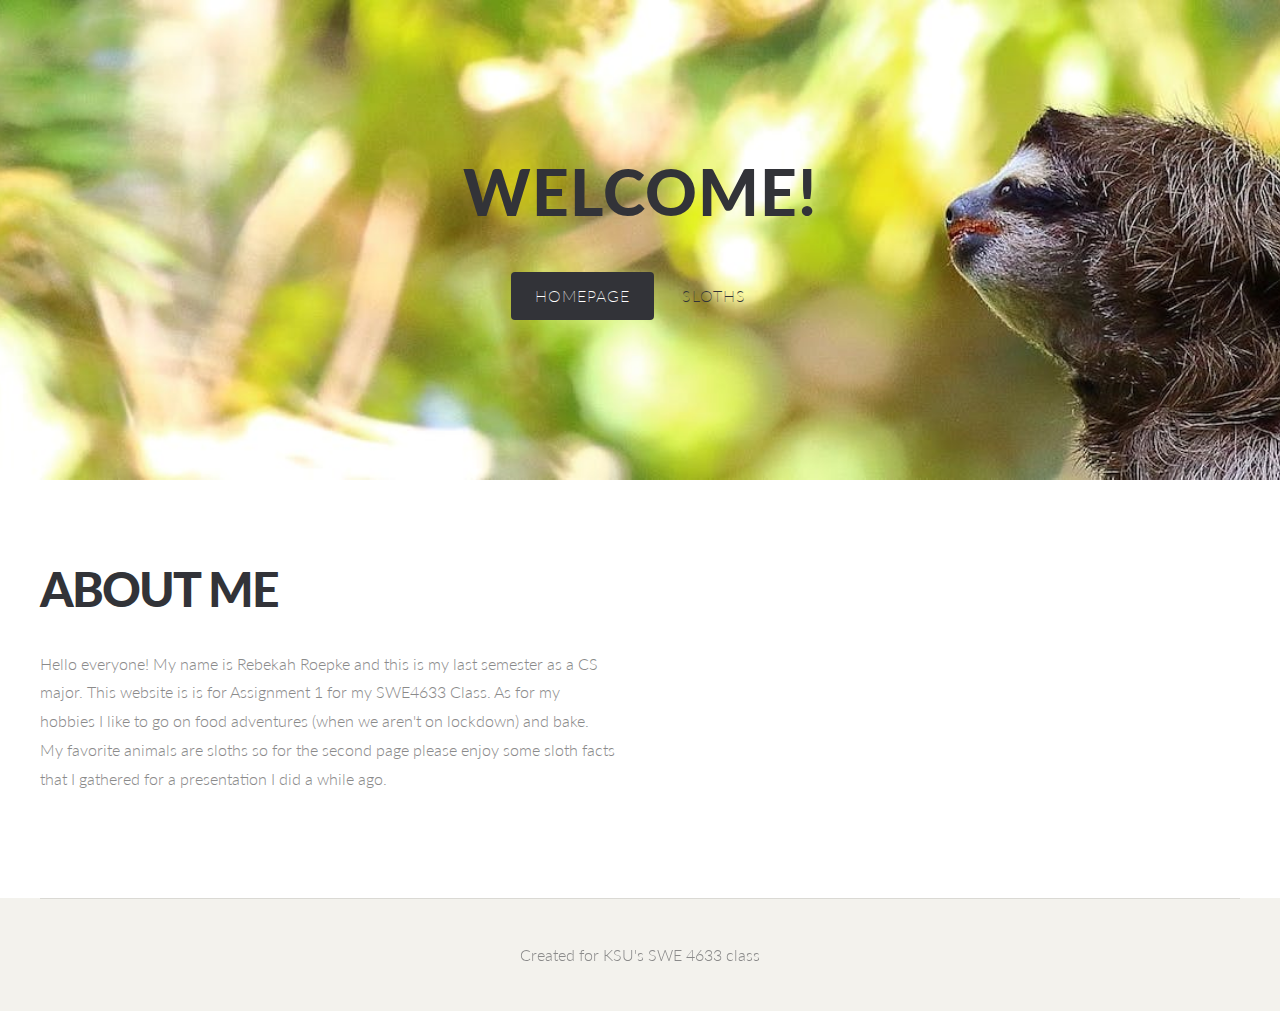
<file: index.html>
<!DOCTYPE HTML>
<!--
	SWE 4633
	Assignment 1
	Rebekah Roepke

	HTML created by me (Rebekah Roepke), but CSS from Synchronous by Templated
-->
<html>
	<head>
		<meta http-equiv="content-type" content="text/html; charset=utf-8" />
		<meta name="description" content="" />
		<meta name="keywords" content="" />
		<link href='http://fonts.googleapis.com/css?family=Lato:300,400,700,900' rel='stylesheet' type='text/css'>
		<!--[if lte IE 8]><script src="js/html5shiv.js"></script><![endif]-->
		<script src="http://ajax.googleapis.com/ajax/libs/jquery/1.11.0/jquery.min.js"></script>
		<script src="js/skel.min.js"></script>
		<script src="js/skel-panels.min.js"></script>
		<script src="js/init.js"></script>
		<noscript>
			<link rel="stylesheet" href="css/skel-noscript.css" />
			<link rel="stylesheet" href="css/style.css" />
		</noscript>
	</head>
	<body class="homepage">
		<div id="wrapper">
			
			<!-- Header -->
			<div id="header">
				<div class="container"> 
					
					<!-- Logo -->
					<div id="logo">
						<h1><a href="#">Welcome!</a></h1>
					</div>
					
					<!-- Nav -->
					<nav id="nav">
						<ul>
							<li class="active"><a href="index.html">Homepage</a></li>
							<li><a href="Sloths.html">Sloths</a></li>
                            							
						</ul>
					</nav>
				</div>
			</div>
			<!-- /Header -->
			
			<div id="page">
				<div class="container">
					<div class="row">
					
						<div class="6u skel-cell-important">
							<section id="content" >
								<header>
									<h2>About Me</h2>
								</header>
								<p>Hello everyone! My name is Rebekah Roepke and this is my last semester as a CS major. This website is is for Assignment 1 for my SWE4633 Class. As for my hobbies I like to go on food adventures (when we aren't on lockdown) and bake. My favorite animals are sloths so for the second page please enjoy some sloth facts that I gathered for a presentation I did a while ago. </p>
							</section>
						</div>
						
						
					</div>

				</div>	
			</div>

			
			<!--footer-->
			<div id="footer">
				<div class="container">
					Created for KSU's SWE 4633 class
				</div>
			</div>
			
		</div>
	</body>
</html>
</file>
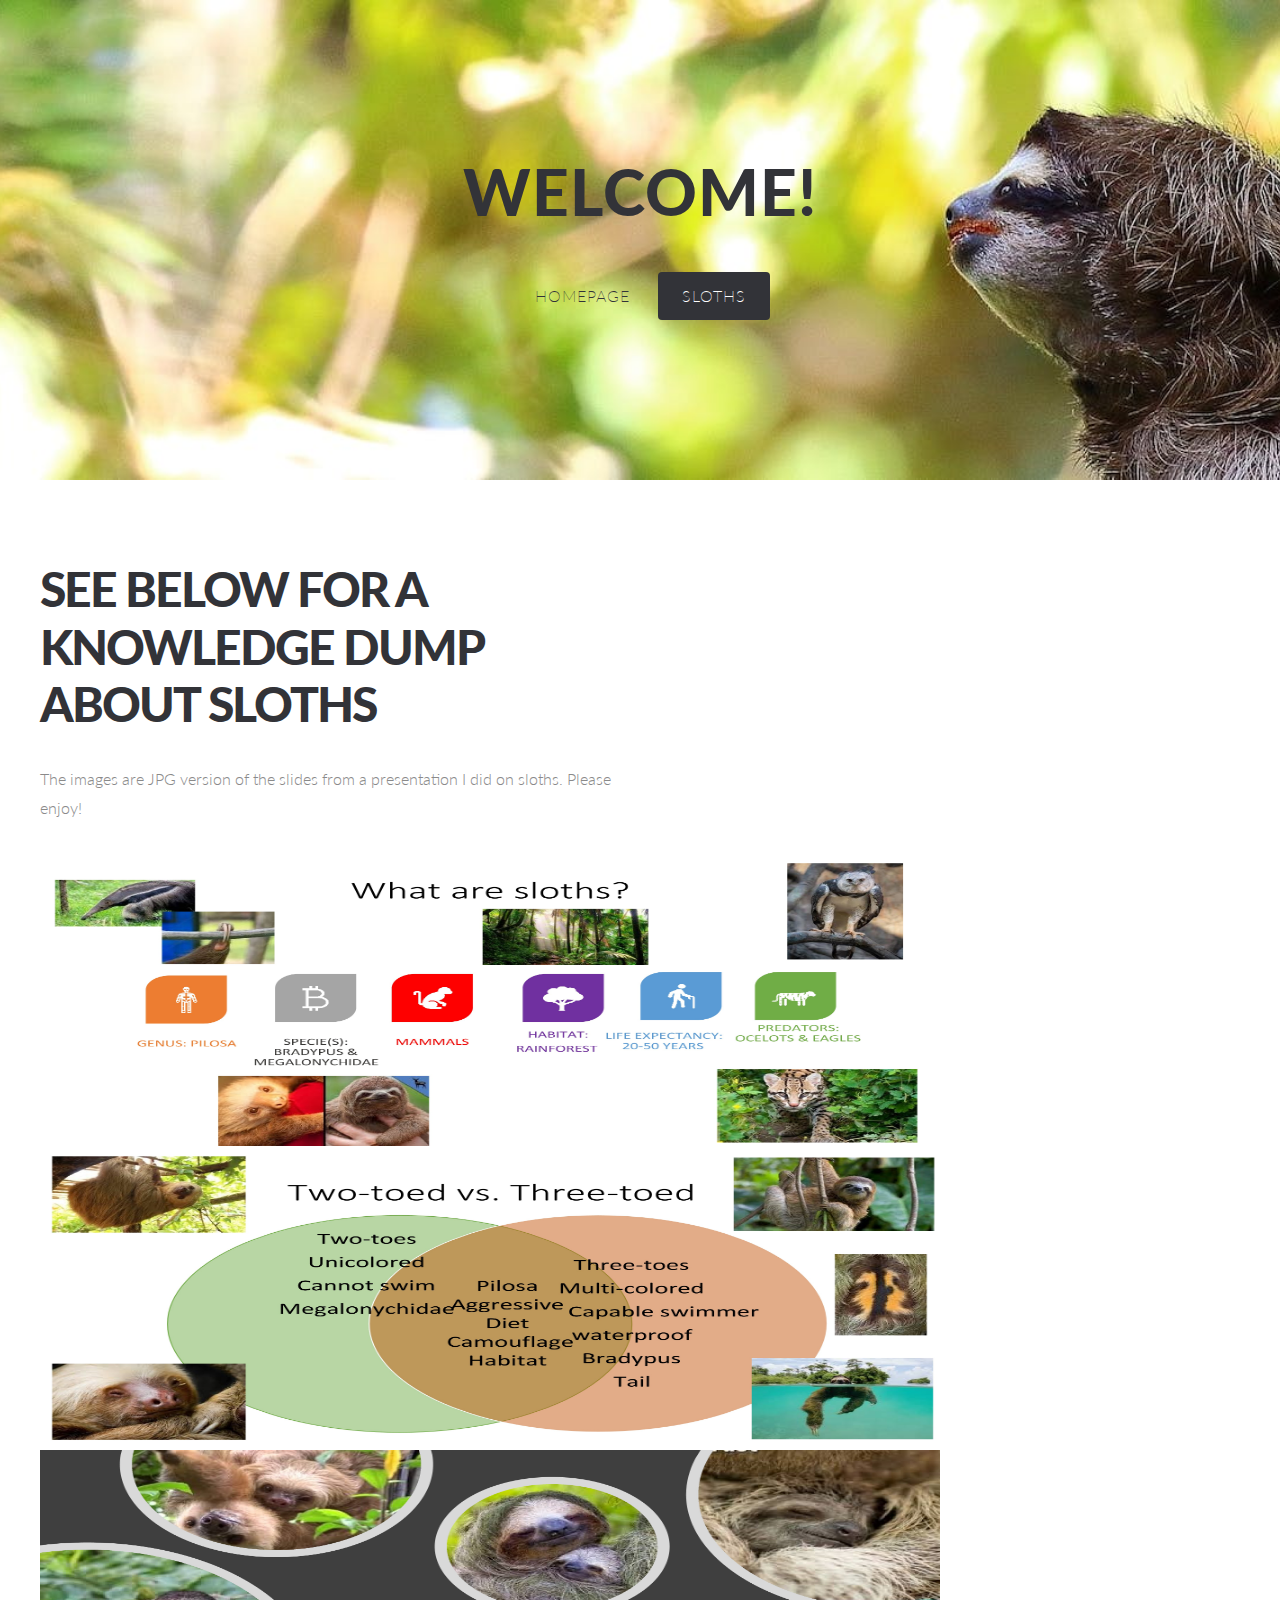
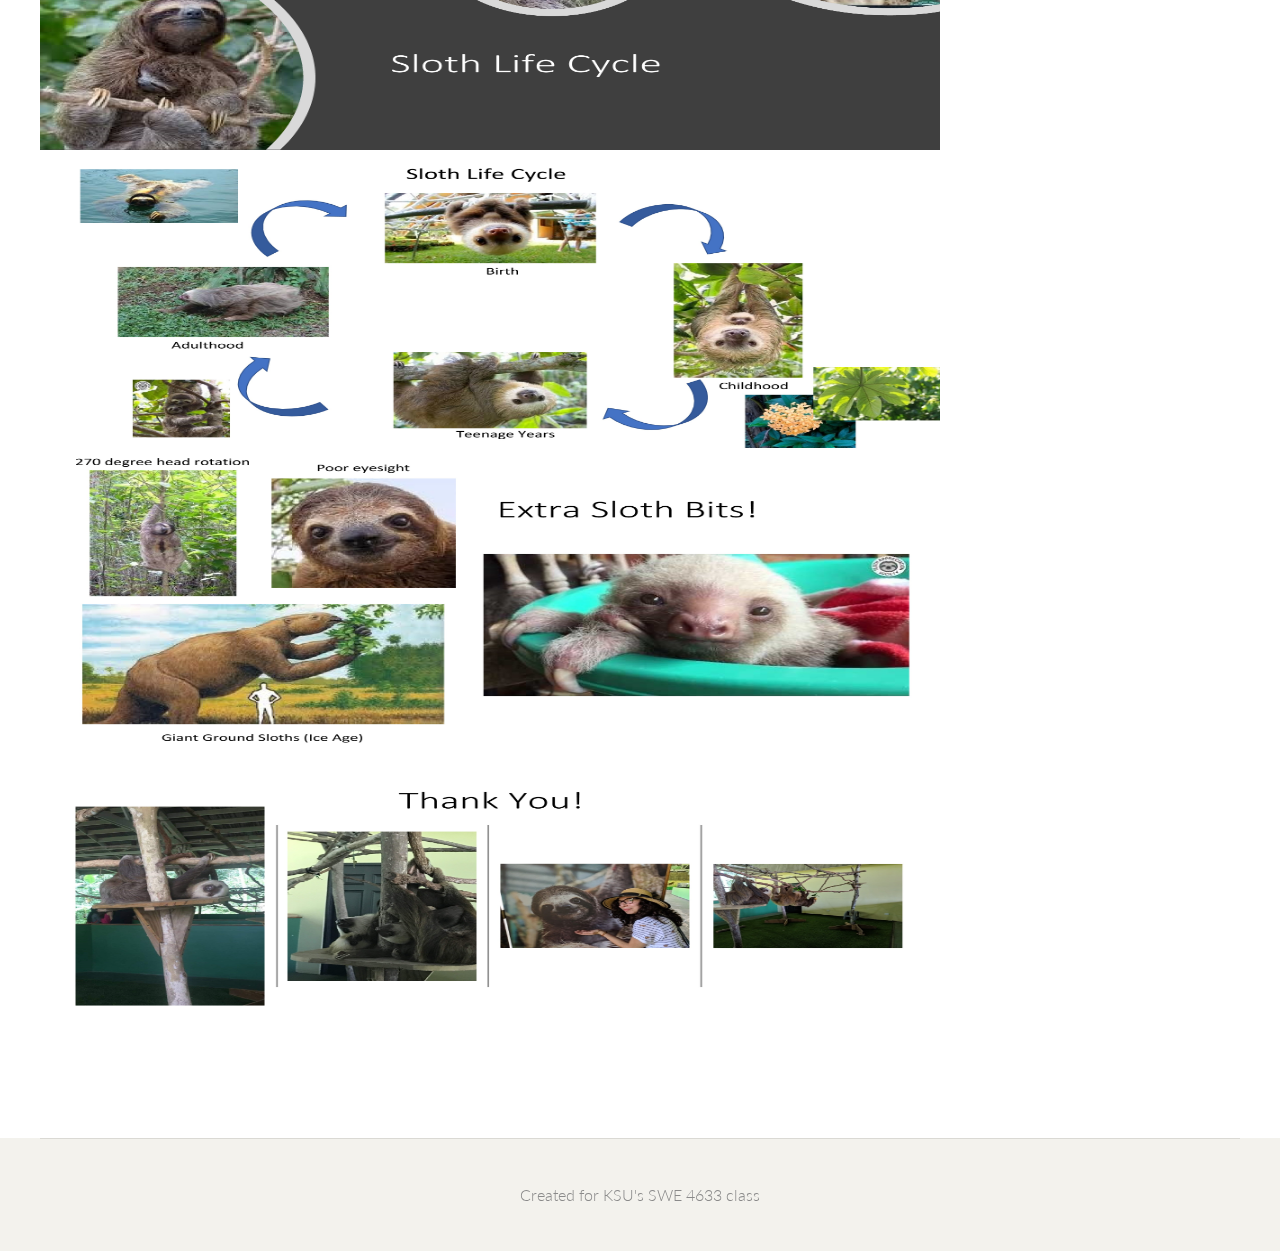
<file: Sloths.html>
<!DOCTYPE HTML>
<!--
	SWE 4633
	Assignment 1
	Rebekah Roepke

	HTML created by me (Rebekah Roepke), but CSS from Synchronous by Templated
-->
<html>
	<head>
		<meta http-equiv="content-type" content="text/html; charset=utf-8" />
		<meta name="description" content="" />
		<meta name="keywords" content="" />
		<link href='http://fonts.googleapis.com/css?family=Lato:300,400,700,900' rel='stylesheet' type='text/css'>
		<!--[if lte IE 8]><script src="js/html5shiv.js"></script><![endif]-->
		<script src="http://ajax.googleapis.com/ajax/libs/jquery/1.11.0/jquery.min.js"></script>
		<script src="js/skel.min.js"></script>
		<script src="js/skel-panels.min.js"></script>
		<script src="js/init.js"></script>
		<noscript>
			<link rel="stylesheet" href="css/skel-noscript.css" />
			<link rel="stylesheet" href="css/style.css" />
		</noscript>
	</head>
	<body class="homepage">
		<div id="wrapper">
			
			<!-- Header -->
			<div id="header">
				<div class="container"> 
					
					<!-- Logo -->
					<div id="logo">
						<h1><a href="#">Welcome!</a></h1>
					</div>
					
					<!-- Nav -->
					<nav id="nav">
						<ul>
							<li ><a href="index.html">Homepage</a></li>
							<li class="active"><a href="Sloths.html">Sloths</a></li>
                            						
						</ul>
					</nav>
				</div>
			</div>
			<!-- /Header -->
			
			<div id="page">
				<div class="container">
					<div class="row">
					
						<div class="6u skel-cell-important">
							<section id="content" >
								<header>
									<h2>See Below for a knowledge dump about Sloths</h2>
                                </header>
                                <p>The images are JPG version of the slides from a presentation I did on sloths. Please enjoy!</p>

                                    <img src="/images/Sloths-1.jpg" width="900" height="300">
                                    <img src="/images/Sloths-2.jpg" width="900" height="300">
                                    <img src="/images/Sloths-3.jpg" width="900" height="300">
                                    <img src="/images/Sloths-4.jpg" width="900" height="300">
                                    <img src="/images/Sloths-5.jpg" width="900" height="300">
                                    <img src="/images/Sloths-6.jpg" width="900" height="300">

							</section>
						</div>
						
						
					</div>

				</div>	
			</div>

			
			<!--footer-->
			<div id="footer">
				<div class="container">
					Created for KSU's SWE 4633 class
				</div>
			</div>
			
		</div>
	</body>
</html>
</file>
<file: css/style.css>
/*
	Synchronous by TEMPLATED
    templated.co @templatedco
    Released for free under the Creative Commons Attribution 3.0 license (templated.co/license)
*/

@charset 'UTF-8';
@font-face{font-family:'FontAwesome';src:url('font/fontawesome-webfont.eot?v=4.0.1');src:url('font/fontawesome-webfont.eot?#iefix&v=4.0.1') format('embedded-opentype'),url('font/fontawesome-webfont.woff?v=4.0.1') format('woff'),url('font/fontawesome-webfont.ttf?v=4.0.1') format('truetype'),url('font/fontawesome-webfont.svg?v=4.0.1#fontawesomeregular') format('svg');font-weight:normal;font-style:normal}

/*********************************************************************************/
/* Basic                                                                         */
/*********************************************************************************/

	body {
		margin: 0px;
		padding: 0px;
		background: #f3f2ed;
		font-family: 'Lato', sans-serif;
		font-size: 12pt;
		font-weight: 300;
		color: #8A8A8A;
	}

	h1, h2, h3 {
		margin: 0px;
		padding: 0px;
		font-weight: 300;
	}

	p {
		margin-bottom: 1.5em;
		line-height: 180%;
	}

	a {
		color: #D1551F;
	}

	strong {
		font-weight: 700;
		color: #2A2A2A;
	}

	/* Images */

		.image
		{
			display: inline-block;
		}
		
			.image img
			{
				display: block;
				width: 100%;
			}

			.image.featured
			{
				display: block;
				width: 100%;
				margin: 0 0 2em 0;
			}
			
			.image.full
			{
				display: block;
				width: 100%;
				margin: 0 0 2em 0;
			}
			
			.image.left
			{
				float: left;
				margin: 0 2em 2em 0;
			}
			
			.image.centered
			{
				display: block;
				margin: 0 0 2em 0;
			}

				.image.centered img
				{
					margin: 0 auto;
					width: auto;
				}


	header
	{
		margin-bottom: 2.5em;
	}

	header h2
	{
		letter-spacing: -2px;
		text-transform: uppercase;
		font-weight: 900;
		font-size: 2em;
		color: #323338;
	}

	header .byline
	{
	}
	
/*********************************************************************************/
/* Icons                                                                         */
/* Powered by Font Awesome by Dave Gandy | http://fontawesome.io                 */
/* Licensed under the SIL OFL 1.1 (font), MIT (CSS)                              */
/*********************************************************************************/

	.fa
	{
		text-decoration: none;
	}

		.fa.solo
		{
		}
		
			.fa.solo span
			{
				display: none;
			}

		.fa:before
		{
			display:inline-block;
			font-family: FontAwesome;
			font-size: 1.25em;
			text-decoration: none;
			font-style: normal;
			font-weight: normal;
			line-height: 1;
			-webkit-font-smoothing:antialiased;
			-moz-osx-font-smoothing:grayscale;
		}

		.fa-lg{font-size:1.3333333333333333em;line-height:.75em;vertical-align:-15%}
		.fa-2x{font-size:2em}
		.fa-3x{font-size:3em}
		.fa-4x{font-size:4em}
		.fa-5x{font-size:5em}
		.fa-fw{width:1.2857142857142858em;text-align:center}
		.fa-ul{padding-left:0;margin-left:2.142857142857143em;list-style-type:none}.fa-ul>li{position:relative}
		.fa-li{position:absolute;left:-2.142857142857143em;width:2.142857142857143em;top:.14285714285714285em;text-align:center}.fa-li.fa-lg{left:-1.8571428571428572em}
		.fa-border{padding:.2em .25em .15em;border:solid .08em #eee;border-radius:.1em}
		.pull-right{float:right}
		.pull-left{float:left}
		.fa.pull-left{margin-right:.3em}
		.fa.pull-right{margin-left:.3em}
		.fa-spin{-webkit-animation:spin 2s infinite linear;-moz-animation:spin 2s infinite linear;-o-animation:spin 2s infinite linear;animation:spin 2s infinite linear}
		@-moz-keyframes spin{0%{-moz-transform:rotate(0deg)} 100%{-moz-transform:rotate(359deg)}}@-webkit-keyframes spin{0%{-webkit-transform:rotate(0deg)} 100%{-webkit-transform:rotate(359deg)}}@-o-keyframes spin{0%{-o-transform:rotate(0deg)} 100%{-o-transform:rotate(359deg)}}@-ms-keyframes spin{0%{-ms-transform:rotate(0deg)} 100%{-ms-transform:rotate(359deg)}}@keyframes spin{0%{transform:rotate(0deg)} 100%{transform:rotate(359deg)}}.fa-rotate-90{filter:progid:DXImageTransform.Microsoft.BasicImage(rotation=1);-webkit-transform:rotate(90deg);-moz-transform:rotate(90deg);-ms-transform:rotate(90deg);-o-transform:rotate(90deg);transform:rotate(90deg)}
		.fa-rotate-180{filter:progid:DXImageTransform.Microsoft.BasicImage(rotation=2);-webkit-transform:rotate(180deg);-moz-transform:rotate(180deg);-ms-transform:rotate(180deg);-o-transform:rotate(180deg);transform:rotate(180deg)}
		.fa-rotate-270{filter:progid:DXImageTransform.Microsoft.BasicImage(rotation=3);-webkit-transform:rotate(270deg);-moz-transform:rotate(270deg);-ms-transform:rotate(270deg);-o-transform:rotate(270deg);transform:rotate(270deg)}
		.fa-flip-horizontal{filter:progid:DXImageTransform.Microsoft.BasicImage(rotation=0, mirror=1);-webkit-transform:scale(-1, 1);-moz-transform:scale(-1, 1);-ms-transform:scale(-1, 1);-o-transform:scale(-1, 1);transform:scale(-1, 1)}
		.fa-flip-vertical{filter:progid:DXImageTransform.Microsoft.BasicImage(rotation=2, mirror=1);-webkit-transform:scale(1, -1);-moz-transform:scale(1, -1);-ms-transform:scale(1, -1);-o-transform:scale(1, -1);transform:scale(1, -1)}
		.fa-stack{position:relative;display:inline-block;width:2em;height:2em;line-height:2em;vertical-align:middle}
		.fa-stack-1x,.fa-stack-2x{position:absolute;left:0;width:100%;text-align:center}
		.fa-stack-1x{line-height:inherit}
		.fa-stack-2x{font-size:2em}
		.fa-inverse{color:#fff}
		.fa-glass:before{content:"\f000"}
		.fa-music:before{content:"\f001"}
		.fa-search:before{content:"\f002"}
		.fa-envelope-o:before{content:"\f003"}
		.fa-heart:before{content:"\f004"}
		.fa-star:before{content:"\f005"}
		.fa-star-o:before{content:"\f006"}
		.fa-user:before{content:"\f007"}
		.fa-film:before{content:"\f008"}
		.fa-th-large:before{content:"\f009"}
		.fa-th:before{content:"\f00a"}
		.fa-th-list:before{content:"\f00b"}
		.fa-check:before{content:"\f00c"}
		.fa-times:before{content:"\f00d"}
		.fa-search-plus:before{content:"\f00e"}
		.fa-search-minus:before{content:"\f010"}
		.fa-power-off:before{content:"\f011"}
		.fa-signal:before{content:"\f012"}
		.fa-gear:before,.fa-cog:before{content:"\f013"}
		.fa-trash-o:before{content:"\f014"}
		.fa-home:before{content:"\f015"}
		.fa-file-o:before{content:"\f016"}
		.fa-clock-o:before{content:"\f017"}
		.fa-road:before{content:"\f018"}
		.fa-download:before{content:"\f019"}
		.fa-arrow-circle-o-down:before{content:"\f01a"}
		.fa-arrow-circle-o-up:before{content:"\f01b"}
		.fa-inbox:before{content:"\f01c"}
		.fa-play-circle-o:before{content:"\f01d"}
		.fa-rotate-right:before,.fa-repeat:before{content:"\f01e"}
		.fa-refresh:before{content:"\f021"}
		.fa-list-alt:before{content:"\f022"}
		.fa-lock:before{content:"\f023"}
		.fa-flag:before{content:"\f024"}
		.fa-headphones:before{content:"\f025"}
		.fa-volume-off:before{content:"\f026"}
		.fa-volume-down:before{content:"\f027"}
		.fa-volume-up:before{content:"\f028"}
		.fa-qrcode:before{content:"\f029"}
		.fa-barcode:before{content:"\f02a"}
		.fa-tag:before{content:"\f02b"}
		.fa-tags:before{content:"\f02c"}
		.fa-book:before{content:"\f02d"}
		.fa-bookmark:before{content:"\f02e"}
		.fa-print:before{content:"\f02f"}
		.fa-camera:before{content:"\f030"}
		.fa-font:before{content:"\f031"}
		.fa-bold:before{content:"\f032"}
		.fa-italic:before{content:"\f033"}
		.fa-text-height:before{content:"\f034"}
		.fa-text-width:before{content:"\f035"}
		.fa-align-left:before{content:"\f036"}
		.fa-align-center:before{content:"\f037"}
		.fa-align-right:before{content:"\f038"}
		.fa-align-justify:before{content:"\f039"}
		.fa-list:before{content:"\f03a"}
		.fa-dedent:before,.fa-outdent:before{content:"\f03b"}
		.fa-indent:before{content:"\f03c"}
		.fa-video-camera:before{content:"\f03d"}
		.fa-picture-o:before{content:"\f03e"}
		.fa-pencil:before{content:"\f040"}
		.fa-map-marker:before{content:"\f041"}
		.fa-adjust:before{content:"\f042"}
		.fa-tint:before{content:"\f043"}
		.fa-edit:before,.fa-pencil-square-o:before{content:"\f044"}
		.fa-share-square-o:before{content:"\f045"}
		.fa-check-square-o:before{content:"\f046"}
		.fa-move:before{content:"\f047"}
		.fa-step-backward:before{content:"\f048"}
		.fa-fast-backward:before{content:"\f049"}
		.fa-backward:before{content:"\f04a"}
		.fa-play:before{content:"\f04b"}
		.fa-pause:before{content:"\f04c"}
		.fa-stop:before{content:"\f04d"}
		.fa-forward:before{content:"\f04e"}
		.fa-fast-forward:before{content:"\f050"}
		.fa-step-forward:before{content:"\f051"}
		.fa-eject:before{content:"\f052"}
		.fa-chevron-left:before{content:"\f053"}
		.fa-chevron-right:before{content:"\f054"}
		.fa-plus-circle:before{content:"\f055"}
		.fa-minus-circle:before{content:"\f056"}
		.fa-times-circle:before{content:"\f057"}
		.fa-check-circle:before{content:"\f058"}
		.fa-question-circle:before{content:"\f059"}
		.fa-info-circle:before{content:"\f05a"}
		.fa-crosshairs:before{content:"\f05b"}
		.fa-times-circle-o:before{content:"\f05c"}
		.fa-check-circle-o:before{content:"\f05d"}
		.fa-ban:before{content:"\f05e"}
		.fa-arrow-left:before{content:"\f060"}
		.fa-arrow-right:before{content:"\f061"}
		.fa-arrow-up:before{content:"\f062"}
		.fa-arrow-down:before{content:"\f063"}
		.fa-mail-forward:before,.fa-share:before{content:"\f064"}
		.fa-resize-full:before{content:"\f065"}
		.fa-resize-small:before{content:"\f066"}
		.fa-plus:before{content:"\f067"}
		.fa-minus:before{content:"\f068"}
		.fa-asterisk:before{content:"\f069"}
		.fa-exclamation-circle:before{content:"\f06a"}
		.fa-gift:before{content:"\f06b"}
		.fa-leaf:before{content:"\f06c"}
		.fa-fire:before{content:"\f06d"}
		.fa-eye:before{content:"\f06e"}
		.fa-eye-slash:before{content:"\f070"}
		.fa-warning:before,.fa-exclamation-triangle:before{content:"\f071"}
		.fa-plane:before{content:"\f072"}
		.fa-calendar:before{content:"\f073"}
		.fa-random:before{content:"\f074"}
		.fa-comment:before{content:"\f075"}
		.fa-magnet:before{content:"\f076"}
		.fa-chevron-up:before{content:"\f077"}
		.fa-chevron-down:before{content:"\f078"}
		.fa-retweet:before{content:"\f079"}
		.fa-shopping-cart:before{content:"\f07a"}
		.fa-folder:before{content:"\f07b"}
		.fa-folder-open:before{content:"\f07c"}
		.fa-resize-vertical:before{content:"\f07d"}
		.fa-resize-horizontal:before{content:"\f07e"}
		.fa-bar-chart-o:before{content:"\f080"}
		.fa-twitter-square:before{content:"\f081"}
		.fa-facebook-square:before{content:"\f082"}
		.fa-camera-retro:before{content:"\f083"}
		.fa-key:before{content:"\f084"}
		.fa-gears:before,.fa-cogs:before{content:"\f085"}
		.fa-comments:before{content:"\f086"}
		.fa-thumbs-o-up:before{content:"\f087"}
		.fa-thumbs-o-down:before{content:"\f088"}
		.fa-star-half:before{content:"\f089"}
		.fa-heart-o:before{content:"\f08a"}
		.fa-sign-out:before{content:"\f08b"}
		.fa-linkedin-square:before{content:"\f08c"}
		.fa-thumb-tack:before{content:"\f08d"}
		.fa-external-link:before{content:"\f08e"}
		.fa-sign-in:before{content:"\f090"}
		.fa-trophy:before{content:"\f091"}
		.fa-github-square:before{content:"\f092"}
		.fa-upload:before{content:"\f093"}
		.fa-lemon-o:before{content:"\f094"}
		.fa-phone:before{content:"\f095"}
		.fa-square-o:before{content:"\f096"}
		.fa-bookmark-o:before{content:"\f097"}
		.fa-phone-square:before{content:"\f098"}
		.fa-twitter:before{content:"\f099"}
		.fa-facebook:before{content:"\f09a"}
		.fa-github:before{content:"\f09b"}
		.fa-unlock:before{content:"\f09c"}
		.fa-credit-card:before{content:"\f09d"}
		.fa-rss:before{content:"\f09e"}
		.fa-hdd-o:before{content:"\f0a0"}
		.fa-bullhorn:before{content:"\f0a1"}
		.fa-bell:before{content:"\f0f3"}
		.fa-certificate:before{content:"\f0a3"}
		.fa-hand-o-right:before{content:"\f0a4"}
		.fa-hand-o-left:before{content:"\f0a5"}
		.fa-hand-o-up:before{content:"\f0a6"}
		.fa-hand-o-down:before{content:"\f0a7"}
		.fa-arrow-circle-left:before{content:"\f0a8"}
		.fa-arrow-circle-right:before{content:"\f0a9"}
		.fa-arrow-circle-up:before{content:"\f0aa"}
		.fa-arrow-circle-down:before{content:"\f0ab"}
		.fa-globe:before{content:"\f0ac"}
		.fa-wrench:before{content:"\f0ad"}
		.fa-tasks:before{content:"\f0ae"}
		.fa-filter:before{content:"\f0b0"}
		.fa-briefcase:before{content:"\f0b1"}
		.fa-fullscreen:before{content:"\f0b2"}
		.fa-group:before{content:"\f0c0"}
		.fa-chain:before,.fa-link:before{content:"\f0c1"}
		.fa-cloud:before{content:"\f0c2"}
		.fa-flask:before{content:"\f0c3"}
		.fa-cut:before,.fa-scissors:before{content:"\f0c4"}
		.fa-copy:before,.fa-files-o:before{content:"\f0c5"}
		.fa-paperclip:before{content:"\f0c6"}
		.fa-save:before,.fa-floppy-o:before{content:"\f0c7"}
		.fa-square:before{content:"\f0c8"}
		.fa-reorder:before{content:"\f0c9"}
		.fa-list-ul:before{content:"\f0ca"}
		.fa-list-ol:before{content:"\f0cb"}
		.fa-strikethrough:before{content:"\f0cc"}
		.fa-underline:before{content:"\f0cd"}
		.fa-table:before{content:"\f0ce"}
		.fa-magic:before{content:"\f0d0"}
		.fa-truck:before{content:"\f0d1"}
		.fa-pinterest:before{content:"\f0d2"}
		.fa-pinterest-square:before{content:"\f0d3"}
		.fa-google-plus-square:before{content:"\f0d4"}
		.fa-google-plus:before{content:"\f0d5"}
		.fa-money:before{content:"\f0d6"}
		.fa-caret-down:before{content:"\f0d7"}
		.fa-caret-up:before{content:"\f0d8"}
		.fa-caret-left:before{content:"\f0d9"}
		.fa-caret-right:before{content:"\f0da"}
		.fa-columns:before{content:"\f0db"}
		.fa-unsorted:before,.fa-sort:before{content:"\f0dc"}
		.fa-sort-down:before,.fa-sort-asc:before{content:"\f0dd"}
		.fa-sort-up:before,.fa-sort-desc:before{content:"\f0de"}
		.fa-envelope:before{content:"\f0e0"}
		.fa-linkedin:before{content:"\f0e1"}
		.fa-rotate-left:before,.fa-undo:before{content:"\f0e2"}
		.fa-legal:before,.fa-gavel:before{content:"\f0e3"}
		.fa-dashboard:before,.fa-tachometer:before{content:"\f0e4"}
		.fa-comment-o:before{content:"\f0e5"}
		.fa-comments-o:before{content:"\f0e6"}
		.fa-flash:before,.fa-bolt:before{content:"\f0e7"}
		.fa-sitemap:before{content:"\f0e8"}
		.fa-umbrella:before{content:"\f0e9"}
		.fa-paste:before,.fa-clipboard:before{content:"\f0ea"}
		.fa-lightbulb-o:before{content:"\f0eb"}
		.fa-exchange:before{content:"\f0ec"}
		.fa-cloud-download:before{content:"\f0ed"}
		.fa-cloud-upload:before{content:"\f0ee"}
		.fa-user-md:before{content:"\f0f0"}
		.fa-stethoscope:before{content:"\f0f1"}
		.fa-suitcase:before{content:"\f0f2"}
		.fa-bell-o:before{content:"\f0a2"}
		.fa-coffee:before{content:"\f0f4"}
		.fa-cutlery:before{content:"\f0f5"}
		.fa-file-text-o:before{content:"\f0f6"}
		.fa-building:before{content:"\f0f7"}
		.fa-hospital:before{content:"\f0f8"}
		.fa-ambulance:before{content:"\f0f9"}
		.fa-medkit:before{content:"\f0fa"}
		.fa-fighter-jet:before{content:"\f0fb"}
		.fa-beer:before{content:"\f0fc"}
		.fa-h-square:before{content:"\f0fd"}
		.fa-plus-square:before{content:"\f0fe"}
		.fa-angle-double-left:before{content:"\f100"}
		.fa-angle-double-right:before{content:"\f101"}
		.fa-angle-double-up:before{content:"\f102"}
		.fa-angle-double-down:before{content:"\f103"}
		.fa-angle-left:before{content:"\f104"}
		.fa-angle-right:before{content:"\f105"}
		.fa-angle-up:before{content:"\f106"}
		.fa-angle-down:before{content:"\f107"}
		.fa-desktop:before{content:"\f108"}
		.fa-laptop:before{content:"\f109"}
		.fa-tablet:before{content:"\f10a"}
		.fa-mobile-phone:before,.fa-mobile:before{content:"\f10b"}
		.fa-circle-o:before{content:"\f10c"}
		.fa-quote-left:before{content:"\f10d"}
		.fa-quote-right:before{content:"\f10e"}
		.fa-spinner:before{content:"\f110"}
		.fa-circle:before{content:"\f111"}
		.fa-mail-reply:before,.fa-reply:before{content:"\f112"}
		.fa-github-alt:before{content:"\f113"}
		.fa-folder-o:before{content:"\f114"}
		.fa-folder-open-o:before{content:"\f115"}
		.fa-expand-o:before{content:"\f116"}
		.fa-collapse-o:before{content:"\f117"}
		.fa-smile-o:before{content:"\f118"}
		.fa-frown-o:before{content:"\f119"}
		.fa-meh-o:before{content:"\f11a"}
		.fa-gamepad:before{content:"\f11b"}
		.fa-keyboard-o:before{content:"\f11c"}
		.fa-flag-o:before{content:"\f11d"}
		.fa-flag-checkered:before{content:"\f11e"}
		.fa-terminal:before{content:"\f120"}
		.fa-code:before{content:"\f121"}
		.fa-reply-all:before{content:"\f122"}
		.fa-mail-reply-all:before{content:"\f122"}
		.fa-star-half-empty:before,.fa-star-half-full:before,.fa-star-half-o:before{content:"\f123"}
		.fa-location-arrow:before{content:"\f124"}
		.fa-crop:before{content:"\f125"}
		.fa-code-fork:before{content:"\f126"}
		.fa-unlink:before,.fa-chain-broken:before{content:"\f127"}
		.fa-question:before{content:"\f128"}
		.fa-info:before{content:"\f129"}
		.fa-exclamation:before{content:"\f12a"}
		.fa-superscript:before{content:"\f12b"}
		.fa-subscript:before{content:"\f12c"}
		.fa-eraser:before{content:"\f12d"}
		.fa-puzzle-piece:before{content:"\f12e"}
		.fa-microphone:before{content:"\f130"}
		.fa-microphone-slash:before{content:"\f131"}
		.fa-shield:before{content:"\f132"}
		.fa-calendar-o:before{content:"\f133"}
		.fa-fire-extinguisher:before{content:"\f134"}
		.fa-rocket:before{content:"\f135"}
		.fa-maxcdn:before{content:"\f136"}
		.fa-chevron-circle-left:before{content:"\f137"}
		.fa-chevron-circle-right:before{content:"\f138"}
		.fa-chevron-circle-up:before{content:"\f139"}
		.fa-chevron-circle-down:before{content:"\f13a"}
		.fa-html5:before{content:"\f13b"}
		.fa-css3:before{content:"\f13c"}
		.fa-anchor:before{content:"\f13d"}
		.fa-unlock-o:before{content:"\f13e"}
		.fa-bullseye:before{content:"\f140"}
		.fa-ellipsis-horizontal:before{content:"\f141"}
		.fa-ellipsis-vertical:before{content:"\f142"}
		.fa-rss-square:before{content:"\f143"}
		.fa-play-circle:before{content:"\f144"}
		.fa-ticket:before{content:"\f145"}
		.fa-minus-square:before{content:"\f146"}
		.fa-minus-square-o:before{content:"\f147"}
		.fa-level-up:before{content:"\f148"}
		.fa-level-down:before{content:"\f149"}
		.fa-check-square:before{content:"\f14a"}
		.fa-pencil-square:before{content:"\f14b"}
		.fa-external-link-square:before{content:"\f14c"}
		.fa-share-square:before{content:"\f14d"}
		.fa-compass:before{content:"\f14e"}
		.fa-toggle-down:before,.fa-caret-square-o-down:before{content:"\f150"}
		.fa-toggle-up:before,.fa-caret-square-o-up:before{content:"\f151"}
		.fa-toggle-right:before,.fa-caret-square-o-right:before{content:"\f152"}
		.fa-euro:before,.fa-eur:before{content:"\f153"}
		.fa-gbp:before{content:"\f154"}
		.fa-dollar:before,.fa-usd:before{content:"\f155"}
		.fa-rupee:before,.fa-inr:before{content:"\f156"}
		.fa-cny:before,.fa-rmb:before,.fa-yen:before,.fa-jpy:before{content:"\f157"}
		.fa-ruble:before,.fa-rouble:before,.fa-rub:before{content:"\f158"}
		.fa-won:before,.fa-krw:before{content:"\f159"}
		.fa-bitcoin:before,.fa-btc:before{content:"\f15a"}
		.fa-file:before{content:"\f15b"}
		.fa-file-text:before{content:"\f15c"}
		.fa-sort-alpha-asc:before{content:"\f15d"}
		.fa-sort-alpha-desc:before{content:"\f15e"}
		.fa-sort-amount-asc:before{content:"\f160"}
		.fa-sort-amount-desc:before{content:"\f161"}
		.fa-sort-numeric-asc:before{content:"\f162"}
		.fa-sort-numeric-desc:before{content:"\f163"}
		.fa-thumbs-up:before{content:"\f164"}
		.fa-thumbs-down:before{content:"\f165"}
		.fa-youtube-square:before{content:"\f166"}
		.fa-youtube:before{content:"\f167"}
		.fa-xing:before{content:"\f168"}
		.fa-xing-square:before{content:"\f169"}
		.fa-youtube-play:before{content:"\f16a"}
		.fa-dropbox:before{content:"\f16b"}
		.fa-stack-overflow:before{content:"\f16c"}
		.fa-instagram:before{content:"\f16d"}
		.fa-flickr:before{content:"\f16e"}
		.fa-adn:before{content:"\f170"}
		.fa-bitbucket:before{content:"\f171"}
		.fa-bitbucket-square:before{content:"\f172"}
		.fa-tumblr:before{content:"\f173"}
		.fa-tumblr-square:before{content:"\f174"}
		.fa-long-arrow-down:before{content:"\f175"}
		.fa-long-arrow-up:before{content:"\f176"}
		.fa-long-arrow-left:before{content:"\f177"}
		.fa-long-arrow-right:before{content:"\f178"}
		.fa-apple:before{content:"\f179"}
		.fa-windows:before{content:"\f17a"}
		.fa-android:before{content:"\f17b"}
		.fa-linux:before{content:"\f17c"}
		.fa-dribbble:before{content:"\f17d"}
		.fa-skype:before{content:"\f17e"}
		.fa-foursquare:before{content:"\f180"}
		.fa-trello:before{content:"\f181"}
		.fa-female:before{content:"\f182"}
		.fa-male:before{content:"\f183"}
		.fa-gittip:before{content:"\f184"}
		.fa-sun-o:before{content:"\f185"}
		.fa-moon-o:before{content:"\f186"}
		.fa-archive:before{content:"\f187"}
		.fa-bug:before{content:"\f188"}
		.fa-vk:before{content:"\f189"}
		.fa-weibo:before{content:"\f18a"}
		.fa-renren:before{content:"\f18b"}
		.fa-pagelines:before{content:"\f18c"}
		.fa-stack-exchange:before{content:"\f18d"}
		.fa-arrow-circle-o-right:before{content:"\f18e"}
		.fa-arrow-circle-o-left:before{content:"\f190"}
		.fa-toggle-left:before,.fa-caret-square-o-left:before{content:"\f191"}
		.fa-dot-circle-o:before{content:"\f192"}
		.fa-wheelchair:before{content:"\f193"}
		.fa-vimeo-square:before{content:"\f194"}
		.fa-turkish-lira:before,.fa-try:before{content:"\f195"}
	

/** LIST STYLE 1 */

ul.style1 {
	margin: 0px;
	padding: 0px 0px 0px 0px;
	list-style: none;
}

ul.style1 li {
	display: inline-block;
	padding: 1em 0em;
	border-top: 1px solid #E6E6E6;
	line-height: 160%;
}

ul.style1 span
{
	margin-right: 0.75em;
}

ul.style1 a {
	text-decoration: none;
	color: #525252;
}

ul.style1 a:hover {
	text-decoration: underline;
}

ul.style1 .first {
	border-top: none;
	padding-top: 0px;
}

/** LIST STYLE 3 */

ul.style3 {
	margin: 0px;
	padding: 0px;
	list-style: none;
}

ul.style3 li {
	padding: 20px 0px 25px 0px;
	border-top: 1px solid #E7E5DA;
}

ul.style3 a {
	display: block;
	text-decoration: none;
	color: #525252;
}

ul.style3 a:hover {
	text-decoration: underline;
}

ul.style3 .date {
	display: inline-block;
	margin: 0px 0px 20px 0px;
	padding: 1em 1em;
	background: #323338;
	border-radius: 4px;
	line-height: normal;
	text-align: center;
	text-transform: uppercase;
	font-family: 'Abel', sans-serif;
	font-size: 14px;
	color: #FFFFFF;
}

ul.style3 .date b {
}

ul.style3 .date a {
	color: #FFFFFF;
}

ul.style3 .date a:hover {
	text-decoration: none;
}

ul.style3 .first {
	padding-top: 0px;
	border-top: none;
}

/** BUTTON STYLE */

	/* Buttons */
		
		.button
		{
			position: relative;
			display: inline-block;
			margin-top: 2em;
			padding: 1em 1.5em;
			background: #323338;
			border-radius: 4px;
			text-decoration: none;
			text-transform: uppercase;
			font-size: 1.1em;
			color: #FFF;
			-moz-transition: color 0.35s ease-in-out, background-color 0.35s ease-in-out;
			-webkit-transition: color 0.35s ease-in-out, background-color 0.35s ease-in-out;
			-o-transition: color 0.35s ease-in-out, background-color 0.35s ease-in-out;
			-ms-transition: color 0.35s ease-in-out, background-color 0.35s ease-in-out;
			transition: color 0.35s ease-in-out, background-color 0.35s ease-in-out;
			cursor: pointer;
		}

			.button:hover
			{
				background: #1f2023;
				color: #FFF !important;
			}

.button-style {
	margin: 20px 0px 20px 0px;
}

.button-style a {
	padding: 7px 20px 7px 20px;
	background: #CEC3A0;
	border-radius: 5px;
	line-height: normal;
	text-align: center;
	text-transform: uppercase;
	text-decoration: none;
	text-shadow: 1px 1px 1px #8A8B71;
	font-family: 'Abel', sans-serif;
	font-size: 14px;
	color: #FFFFFF;
}

/*********************************************************************************/
/* Header                                                                        */
/*********************************************************************************/

	#header
	{
		position: relative;
		text-align: center;
		background: url(../images/banner.jpg) no-repeat center;
		background-size: cover;
	}


	#page {
		padding: 5em 0em;
		background: #FFF
	}
	
	#content header
	{
		margin-bottom: 2em !important;
	}

	#content header h2
	{
		line-height: 1.2em;
		font-size: 3em;
	}

	#content
	{
	}
	

/*********************************************************************************/
/* Footer                                                                        */
/*********************************************************************************/
	
	#footer
	{
		position: relative;
		text-align: center;
	}
	
	#footer .container
	{
		padding: 3em 0em;
		border-top: 1px solid;
		border-color: rgba(0,0,0,.1);
	}
	
	#footer a
	{
		text-decoration: none;
	}
	
	
	#main
	{
		padding: 5em 0em;
		background: #FFF
	}
</file>
<file: css/skel-noscript.css>
/* Resets (http://meyerweb.com/eric/tools/css/reset/ | v2.0 | 20110126 | License: none (public domain)) */

	html,body,div,span,applet,object,iframe,h1,h2,h3,h4,h5,h6,p,blockquote,pre,a,abbr,acronym,address,big,cite,code,del,dfn,em,img,ins,kbd,q,s,samp,small,strike,strong,sub,sup,tt,var,b,u,i,center,dl,dt,dd,ol,ul,li,fieldset,form,label,legend,table,caption,tbody,tfoot,thead,tr,th,td,article,aside,canvas,details,embed,figure,figcaption,footer,header,hgroup,menu,nav,output,ruby,section,summary,time,mark,audio,video{margin:0;padding:0;border:0;font-size:100%;font:inherit;vertical-align:baseline;}article,aside,details,figcaption,figure,footer,header,hgroup,menu,nav,section{display:block;}body{line-height:1;}ol,ul{list-style:none;}blockquote,q{quotes:none;}blockquote:before,blockquote:after,q:before,q:after{content:'';content:none;}table{border-collapse:collapse;border-spacing:0;}body{-webkit-text-size-adjust:none}

/* Box Model */

	*, *:before, *:after {
		-moz-box-sizing: border-box;
		-webkit-box-sizing: border-box;
		-o-box-sizing: border-box;
		-ms-box-sizing: border-box;
		box-sizing: border-box;
	}

/* Container */

	body {
		min-width: 1200px;
	}

	.container {
		width: 1200px;
		margin-left: auto;
		margin-right: auto;
	}

	/* Modifiers */
	
		.container.small {
			width: 900px;
		}

		.container.big {
			width: 100%;
			max-width: 1500px;
			min-width: 1200px;
		}

/* Grid */

	/* Cells */

		.\31 2u { width: 100% }
		.\31 1u { width: 91.6666666667% }
		.\31 0u { width: 83.3333333333% }
		.\39 u { width: 75% }
		.\38 u { width: 66.6666666667% }
		.\37 u { width: 58.3333333333% }
		.\36 u { width: 50% }
		.\35 u { width: 41.6666666667% }
		.\34 u { width: 33.3333333333% }
		.\33 u { width: 25% }
		.\32 u { width: 16.6666666667% }
		.\31 u { width: 8.3333333333% }
		.\-11u { margin-left: 91.6666666667% }
		.\-10u { margin-left: 83.3333333333% }
		.\-9u { margin-left: 75% }
		.\-8u { margin-left: 66.6666666667% }
		.\-7u { margin-left: 58.3333333333% }
		.\-6u { margin-left: 50% }
		.\-5u { margin-left: 41.6666666667% }
		.\-4u { margin-left: 33.3333333333% }
		.\-3u { margin-left: 25% }
		.\-2u { margin-left: 16.6666666667% }
		.\-1u { margin-left: 8.3333333333% }

		.row > * {
			padding: 50px 0 0 50px;
			float: left;
			-moz-box-sizing: border-box;
			-webkit-box-sizing: border-box;
			-o-box-sizing: border-box;
			-ms-box-sizing: border-box;
			box-sizing: border-box;
		}

		.row + .row > * {
			padding-top: 50px;
		}

		.row {
			margin-left: -50px;
		}

	/* Rows */

		.row:after {
			content: '';
			display: block;
			clear: both;
			height: 0;
		}

		.row:first-child > * {
			padding-top: 0;
		}

		.row > * {
			padding-top: 0;
		}

		/* Modifiers */

			/* Flush */

				.row.flush {
					margin-left: 0;
				}

				.row.flush > * {
					padding: 0 !important;
				}

			/* Quarter */

				.row.quarter > * {
					padding: 12.5px 0 0 12.5px;
				}

				.row.quarter + .row.quarter > * {
					padding-top: 12.5px;
				}

				.row.quarter {
					margin-left: -12.5px;
				}

			/* Half */

				.row.half > * {
					padding: 25px 0 0 25px;
				}

				.row.half + .row.half > * {
					padding-top: 25px;
				}

				.row.half {
					margin-left: -25px;
				}

			/* One and (a) Half */

				.row.oneandhalf > * {
					padding: 75px 0 0 75px;
				}

				.row.oneandhalf + .row.oneandhalf > * {
					padding-top: 75px;
				}

				.row.oneandhalf {
					margin-left: -75px;
				}

			/* Double */

				.row.double > * {
					padding: 100px 0 0 100px;
				}

				.row.double + .row.double > * {
					padding-top: 100px;
				}

				.row.double {
					margin-left: -100px;
				}
</file>
